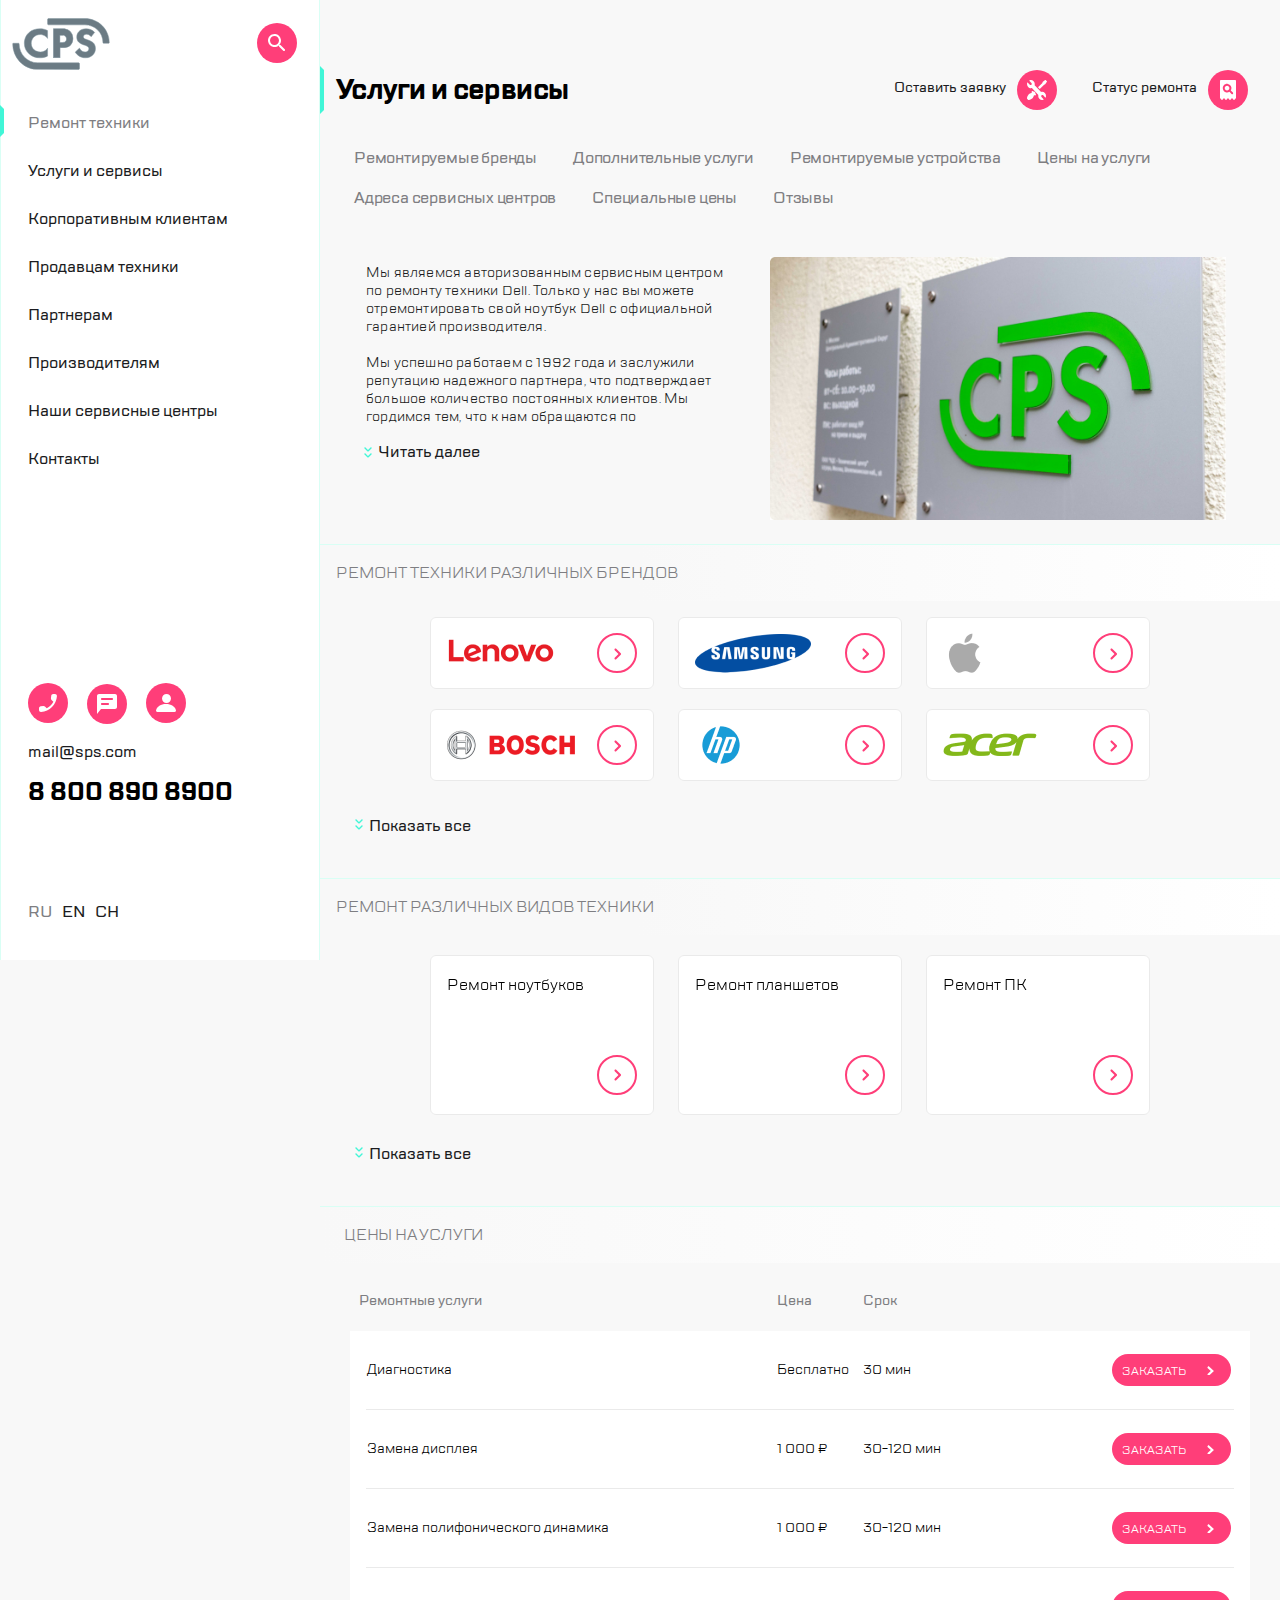
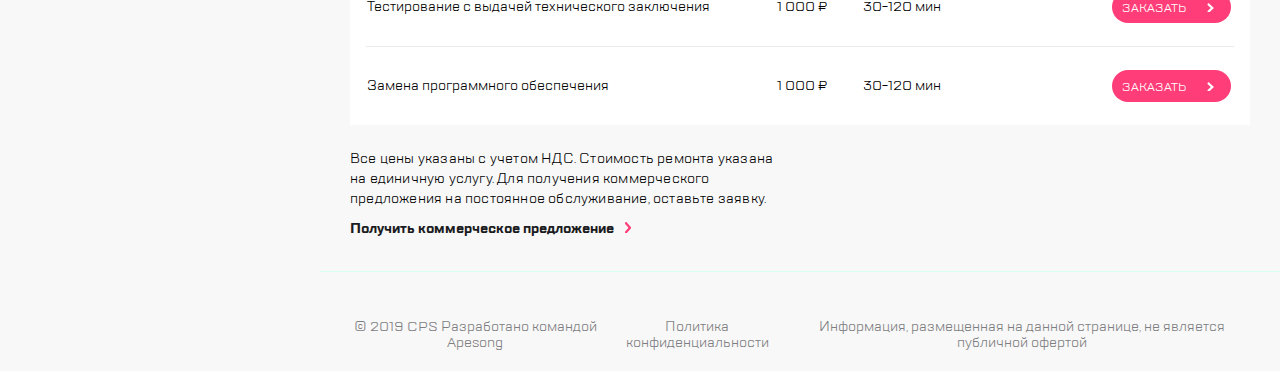
<file: index.html>
<!doctype html><html lang="ru"><head><meta charset="UTF-8"><meta http-equiv="X-UA-Compatible" content="IE=edge"><meta name="viewport" content="width=device-width,initial-scale=1"><title>Title</title><script defer="defer" src="bundle.js"></script><link href="./styles/main.css" rel="stylesheet"></head><body><div class="body__wrapper"><div class="container"><div class="hidden"><header class="header"><div class="container__main"><div class="header__inner"><button class="header__btn-burger btn"><img src="[data-uri]" alt="icon"></button><div class="logo"><a href="#" class="logo__link"><img src="[data-uri]" alt="logo"></a></div><ul class="header__visible-list"><li class="header__item"><button class="header__btn-phone btn visible"><img src="[data-uri]" alt="phone"></button></li><li class="header__item"><button class="header__btn-mail btn visible"><img src="[data-uri]" alt="mail"></button></li><li class="header__item"><button class="header__btn-profile btn visible"><img src="[data-uri]" alt="profile"></button></li></ul><ul class="header__list"><li class="header__line"></li><li class="header__item"><button class="header__btn-order btn"><img src="[data-uri]" alt="order"></button></li><li class="header__item"><button class="header__btn-search btn"><img src="[data-uri]" alt="search"></button></li></ul></div></div></header><main class="main"><header class="main__header"><h1 class="main__title">Услуги и сервисы</h1><div class="main__menu main__visible"><a href="#" class="main__link">Оставить заявку </a><button class="btn main__button-icon button__icon-order"><img src="[data-uri]" alt="order"></button> <a href="#" class="main__link">Статус ремонта </a><button class="btn main__button-icon button__icon-search"><img src="[data-uri]" alt="search"></button></div></header><nav class="nav-sliders"><ul class="navigation home-page__navigation"><li class="navigation__item"><a href="#" class="navigation__link">Ремонтируемые бренды</a></li><li class="navigation__item"><a href="#" class="navigation__link">Дополнительные услуги</a></li><li class="navigation__item"><a href="#" class="navigation__link">Ремонтируемые устройства</a></li><li class="navigation__item"><a href="#" class="navigation__link">Цены на услуги</a></li><li class="navigation__item"><a href="#" class="navigation__link">Адреса сервисных центров</a></li><li class="navigation__item"><a href="#" class="navigation__link">Специальные цены</a></li><li class="navigation__item"><a class="navigation__link" href="#">Отзывы</a></li></ul></nav><div class="content"><div class="content__text"><p class="content__paragraph">Мы являемся авторизованным сервисным центром по ремонту техники Dell. Только у нас вы можете отремонтировать свой ноутбук Dell с официальной гарантией производителя.<br><br>Мы успешно работаем с 1992 года и заслужили репутацию надежного партнера, что подтверждает большое количество постоянных клиентов. Мы гордимся тем, что к нам обращаются по рекомендациям и, в свою очередь, советуют нас родным и близким. <span class="content__paragraph__hidden">Мы являемся авторизованным сервисным центром по ремонту техники Dell. Только у нас вы можете отремонтировать свой ноутбук Dell с официальной гарантией производителя.<br><br>Мы успешно работаем с 1992 года и заслужили репутацию надежного партнера, что подтверждает большое количество постоянных клиентов. Мы гордимся тем, что к нам обращаются по рекомендациям и, в свою очередь, советуют нас родным и близким.</span></p></div><button class="content__more btn__more content__btn">Читать далее</button> <button class="content__close btn__close content__btn">Скрыть</button> <img src="[data-uri]" alt="about-us" class="content__image"></div></main><section><header><h2 class="swiper__header">Ремонт техники различных брендов</h2></header><div class="swiper mySwiper swiper-brand" data-mobile="false"><div class="swiper-wrapper swiper-brand__wrapper"><div class="swiper-slide swiper-brand__slide"><img src="[data-uri]" alt=""> <button class="swiper-brand__btn"><img src="[data-uri]" alt="" class="swiper__arrow"></button></div><div class="swiper-slide swiper-brand__slide"><img src="[data-uri]" alt=""> <button class="swiper-brand__btn"><img src="[data-uri]" alt="" class="swiper__arrow"></button></div><div class="swiper-slide swiper-brand__slide"><img src="[data-uri]" alt=""> <button class="swiper-brand__btn"><img src="[data-uri]" alt="" class="swiper__arrow"></button></div><div class="swiper-slide swiper-brand__slide"><img src="[data-uri]" alt=""> <button class="swiper-brand__btn"><img src="[data-uri]" alt="" class="swiper__arrow"></button></div><div class="swiper-slide swiper-brand__slide"><img src="[data-uri]" alt=""> <button class="swiper-brand__btn"><img src="[data-uri]" alt="" class="swiper__arrow"></button></div><div class="swiper-slide swiper-brand__slide"><img src="[data-uri]" alt=""> <button class="swiper-brand__btn"><img src="[data-uri]" alt="" class="swiper__arrow"></button></div><div class="swiper-slide swiper-brand__slide"><img src="[data-uri]" alt=""> <button class="swiper-brand__btn"><img src="[data-uri]" alt="" class="swiper__arrow"></button></div><div class="swiper-slide swiper-brand__slide"><img src="[data-uri]" alt=""> <button class="swiper-brand__btn"><img src="[data-uri]" alt="" class="swiper__arrow"></button></div><div class="swiper-slide swiper-brand__slide"><img src="[data-uri]" alt=""> <button class="swiper-brand__btn"><img src="[data-uri]" alt="" class="swiper__arrow"></button></div><div class="swiper-slide swiper-brand__slide swiper-slide__1120"><img src="[data-uri]" alt=""> <button class="swiper-brand__btn"><img src="[data-uri]" alt="" class="swiper__arrow"></button></div><div class="swiper-slide swiper-brand__slide swiper-slide__1120"><img src="[data-uri]" alt=""> <button class="swiper-brand__btn"><img src="[data-uri]" alt="" class="swiper__arrow"></button></div><div class="swiper-slide swiper-brand__slide swiper-slide__1120"><img src="[data-uri]" alt=""> <button class="swiper-brand__btn"><img src="[data-uri]" alt="" class="swiper__arrow"></button></div></div></div><button class="swiper__more btn__more">Показать все</button> <button class="swiper__close btn__close">Скрыть</button><div class="swiper-pagination swiper-pagination__repair"></div></section><section><header><h2 class="swiper__header">Ремонт различных видов техники</h2></header><div class="swiper-technic swiper" data-mobile="false"><div class="swiper-wrapper swiper-technic__wrapper"><div class="swiper-slide swiper-technic__slide"><div class="swiper-technic__text">Ремонт ноутбуков</div><button class="swiper-technic__btn"><img src="[data-uri]" alt="" class="swiper__arrow"></button></div><div class="swiper-slide swiper-technic__slide"><div class="swiper-technic__text">Ремонт планшетов</div><button class="swiper-technic__btn"><img src="[data-uri]" alt="" class="swiper__arrow"></button></div><div class="swiper-slide swiper-technic__slide"><div class="swiper-technic__text">Ремонт ПК</div><button class="swiper-technic__btn"><img src="[data-uri]" alt="" class="swiper__arrow"></button></div><div class="swiper-slide swiper-technic__slide"><div class="swiper-technic__text">Ремонт мониторов</div><button class="swiper-technic__btn"><img src="[data-uri]" alt="" class="swiper__arrow"></button></div><div class="swiper-slide swiper-technic__slide"><div class="swiper-technic__text">Ремонт ноутбуков</div><button class="swiper-technic__btn"><img src="[data-uri]" alt="" class="swiper__arrow"></button></div><div class="swiper-slide swiper-technic__slide"><div class="swiper-technic__text">Ремонт планшетов</div><button class="swiper-technic__btn"><img src="[data-uri]" alt="" class="swiper__arrow"></button></div><div class="swiper-slide swiper-technic__slide"><div class="swiper-technic__text">Ремонт ПК</div><button class="swiper-technic__btn"><img src="[data-uri]" alt="" class="swiper__arrow"></button></div><div class="swiper-slide swiper-technic__slide"><div class="swiper-technic__text">Ремонт мониторов</div><button class="swiper-technic__btn"><img src="[data-uri]" alt="" class="swiper__arrow"></button></div><div class="swiper-slide swiper-technic__slide"><div class="swiper-technic__text">Ремонт мониторов</div><button class="swiper-technic__btn"><img src="[data-uri]" alt="" class="swiper__arrow"></button></div><div class="swiper-slide swiper-technic__slide swiper-slide__1120"><div class="swiper-technic__text">Ремонт мониторов</div><button class="swiper-technic__btn"><img src="[data-uri]" alt="" class="swiper__arrow"></button></div><div class="swiper-slide swiper-technic__slide swiper-slide__1120"><div class="swiper-technic__text">Ремонт мониторов</div><button class="swiper-technic__btn"><img src="[data-uri]" alt="" class="swiper__arrow"></button></div><div class="swiper-slide swiper-technic__slide swiper-slide__1120"><div class="swiper-technic__text">Ремонт мониторов</div><button class="swiper-technic__btn"><img src="[data-uri]" alt="" class="swiper__arrow"></button></div></div></div><button class="swiper__more swiper-technic__more btn__more">Показать все</button> <button class="swiper__close swiper-technic__close btn__close">Скрыть</button><div class="swiper-pagination__technic"></div></section><section><header><h2 class="swiper__header price__header">Цены на услуги</h2></header><div class="swiper price" data-mobile="false"><div class="price__wrapper swiper-wrapper"><div class="price__slide swiper-slide"><div class="price__titles"><div class="price__title">Ремонтные услуги</div><div class="price__title">Цена</div><div class="price__title">Срок</div></div><div class="price__contents"><div class="price__content">Тестирование с выдачей заключения</div><div class="price__content">1 000 ₽</div><div class="price__content">30-120 мин</div></div><button class="price__btn"><span class="price__text">Заказать</span></button></div><div class="price__slide swiper-slide"><div class="price__titles"><div class="price__title">Ремонтные услуги</div><div class="price__title">Цена</div><div class="price__title">Срок</div></div><div class="price__contents"><div class="price__content">Диагностика</div><div class="price__content">Бесплатно</div><div class="price__content">30-120 мин</div></div><button class="price__btn"><span class="price__text">Заказать</span></button></div><div class="price__slide swiper-slide"><div class="price__titles"><div class="price__title">Ремонтные услуги</div><div class="price__title">Цена</div><div class="price__title">Срок</div></div><div class="price__contents"><div class="price__content">Замена дисплея</div><div class="price__content">1 000 ₽</div><div class="price__content">30-120 мин</div></div><button class="price__btn"><span class="price__text">Заказать</span></button></div><div class="price__slide swiper-slide"><div class="price__titles"><div class="price__title">Ремонтные услуги</div><div class="price__title">Цена</div><div class="price__title">Срок</div></div><div class="price__contents"><div class="price__content">Замена полифонического динамика</div><div class="price__content">1 000 ₽</div><div class="price__content">30-120 мин</div></div><button class="price__btn"><span class="price__text">Заказать</span></button></div><div class="price__slide swiper-slide"><div class="price__titles"><div class="price__title">Ремонтные услуги</div><div class="price__title">Цена</div><div class="price__title">Срок</div></div><div class="price__contents"><div class="price__content">Замена програмного обеспечения</div><div class="price__content">1 000 ₽</div><div class="price__content">30-120 мин</div></div><button class="price__btn"><span class="price__text">Заказать</span></button></div></div></div><div class="swiper-pagination__price"></div></section><section class="prices" id="prices"><h2 class="prices__title">Цены на услуги</h2><table class="prices__table"><thead><tr class="prices__t-row"><th class="prices__t-cell">Ремонтные услуги</th><th class="prices__t-cell">Цена</th><th class="prices__t-cell">Срок</th><th></th></tr></thead><tbody class="prices__t-body"><tr class="prices__t-row"><td class="prices__t-cell">Диагностика</td><td class="prices__t-cell">Бесплатно</td><td class="prices__t-cell">30 мин</td><td class="prices__t-cell"><button class="prices__btn" href="#">Заказать</button></td></tr><tr class="prices__t-row"><td class="prices__t-cell">Замена дисплея</td><td class="prices__t-cell">1 000 ₽</td><td class="prices__t-cell">30-120 мин</td><td class="prices__t-cell"><button class="prices__btn" href="#">Заказать</button></td></tr><tr class="prices__t-row"><td class="prices__t-cell">Замена полифонического динамика</td><td class="prices__t-cell">1 000 ₽</td><td class="prices__t-cell">30-120 мин</td><td class="prices__t-cell"><button class="prices__btn" href="#">Заказать</button></td></tr><tr class="prices__t-row"><td class="prices__t-cell">Тестирование с выдачей технического заключения</td><td class="prices__t-cell">1 000 ₽</td><td class="prices__t-cell">30-120 мин</td><td class="prices__t-cell"><button class="prices__btn" href="#">Заказать</button></td></tr><tr class="prices__t-row"><td class="prices__t-cell">Замена программного обеспечения</td><td class="prices__t-cell">1 000 ₽</td><td class="prices__t-cell">30-120 мин</td><td class="prices__t-cell"><button class="prices__btn" href="#">Заказать</button></td></tr></tbody></table></section><section><p class="prices__text">Все цены указаны с учетом НДС. Стоимость ремонта указана на единичную услугу. Для получения коммерческого предложения на постоянное обслуживание, оставьте заявку.</p><a href="#" class="prices__link">Получить коммерческое предложение</a></section><footer><ul class="footer__list"><li class="footer__link">© 2019 CPS Разработано командой Apesong</li><li class="footer__link">Политика конфиденциальности</li><li class="footer__link">Информация, размещенная на данной странице, не является публичной офертой</li></ul></footer></div><section class="burger-menu"><div class="wrapper"><header class="header--burger"><nav class="header--burger__link"><button class="btn header--burger__close"><img src="[data-uri]" alt="close"></button> <a href="#" class="header--burger__logo"><img src="[data-uri]" alt="logo"> </a><button class="btn header--burger__search"><img src="[data-uri]" alt="search"></button></nav></header><main class="main--burger"><ul class="main--burger__list"><li class="main--burger__item"><a href="#" class="main--burger__link main--burger__click">Ремонт техники</a></li><li class="main--burger__item"><a href="#" class="main--burger__link">Услуги и сервисы</a></li><li class="main--burger__item"><a href="#" class="main--burger__link">Корпоративным клиентам</a></li><li class="main--burger__item"><a href="#" class="main--burger__link">Продавцам техники</a></li><li class="main--burger__item"><a href="#" class="main--burger__link">Партнерам</a></li><li class="main--burger__item"><a href="#" class="main--burger__link">Производителям</a></li><li class="main--burger__item"><a href="#" class="main--burger__link">Наши сервисные центры</a></li><li class="main--burger__item"><a href="#" class="main--burger__link">Контакты</a></li></ul></main><footer class="footer--burger"><nav class="footer--burger__link"><button class="btn footer--burger__phone"><img src="[data-uri]" alt="phone"></button> <button class="btn footer--burger__mail"><img src="[data-uri]" alt="mail"></button> <button class="btn footer--burger__profile"><img src="[data-uri]" alt="profile"></button></nav><div class="footer--burger__e-mail">mail@sps.com</div><div class="footer--burger__phone--number">8 800 890 8900</div><ul class="footer--burger__lang"><li><a href="#" class="footer--burger__lang--link footer--burger__click">RU</a></li><li><a href="#" class="footer--burger__lang--link">EN</a></li><li><a href="#" class="footer--burger__lang--link">CH</a></li></ul></footer></div></section></div></div><section class="burger-call"><button class="burger-call__btn btn"><img src="[data-uri]" alt="close"></button><h2 class="burger-call__header">Заказать звонок</h2><form class="burger-call__form" action="#"><input type="tel" placeholder="Телефон" class="burger-call__input"><p>Нажимая “отправить”, вы даете согласие на <a class="burger-call__link" href="#">обработку персональных данных</a> и соглашаетесь с нашей <a class="burger-call__link" href="#">политикой конфиденциальности</a></p><button class="burger-call__form-button prices__btn">Отправить</button></form></section><section class="feedback-modal"><button class="btn feedback-modal__btn"><img src="[data-uri]" alt="close"></button><h2 class="feedback-modal__title">Обратная связь</h2><form class="feedback-form feedback-modal__form"><input class="feedback-form__name" name="feedback-name" placeholder="Имя"><br><input class="feedback-form__phone-number" name="feedback-telephone" type="tel" placeholder="Телефон"><br><input class="feedback-form__email" name="feedback-email" type="email" placeholder="Электронная почта"><br><textarea class="feedback-form__message" name="feedback-message" placeholder="Сообщение"></textarea><p class="feedback-form__text">Нажимая “отправить”, вы даете согласие на <a href="#" class="burger-call__link">обработку персональных данных</a> и соглашаетесь с нашей <a href="#" class="burger-call__link">политикой конфиденциальности</a></p><button class="feedback-form__btn prices__btn" type="submit">Отправить</button></form></section><script src="https://cdn.jsdelivr.net/npm/swiper/swiper-bundle.min.js"></script></body></html>
</file>
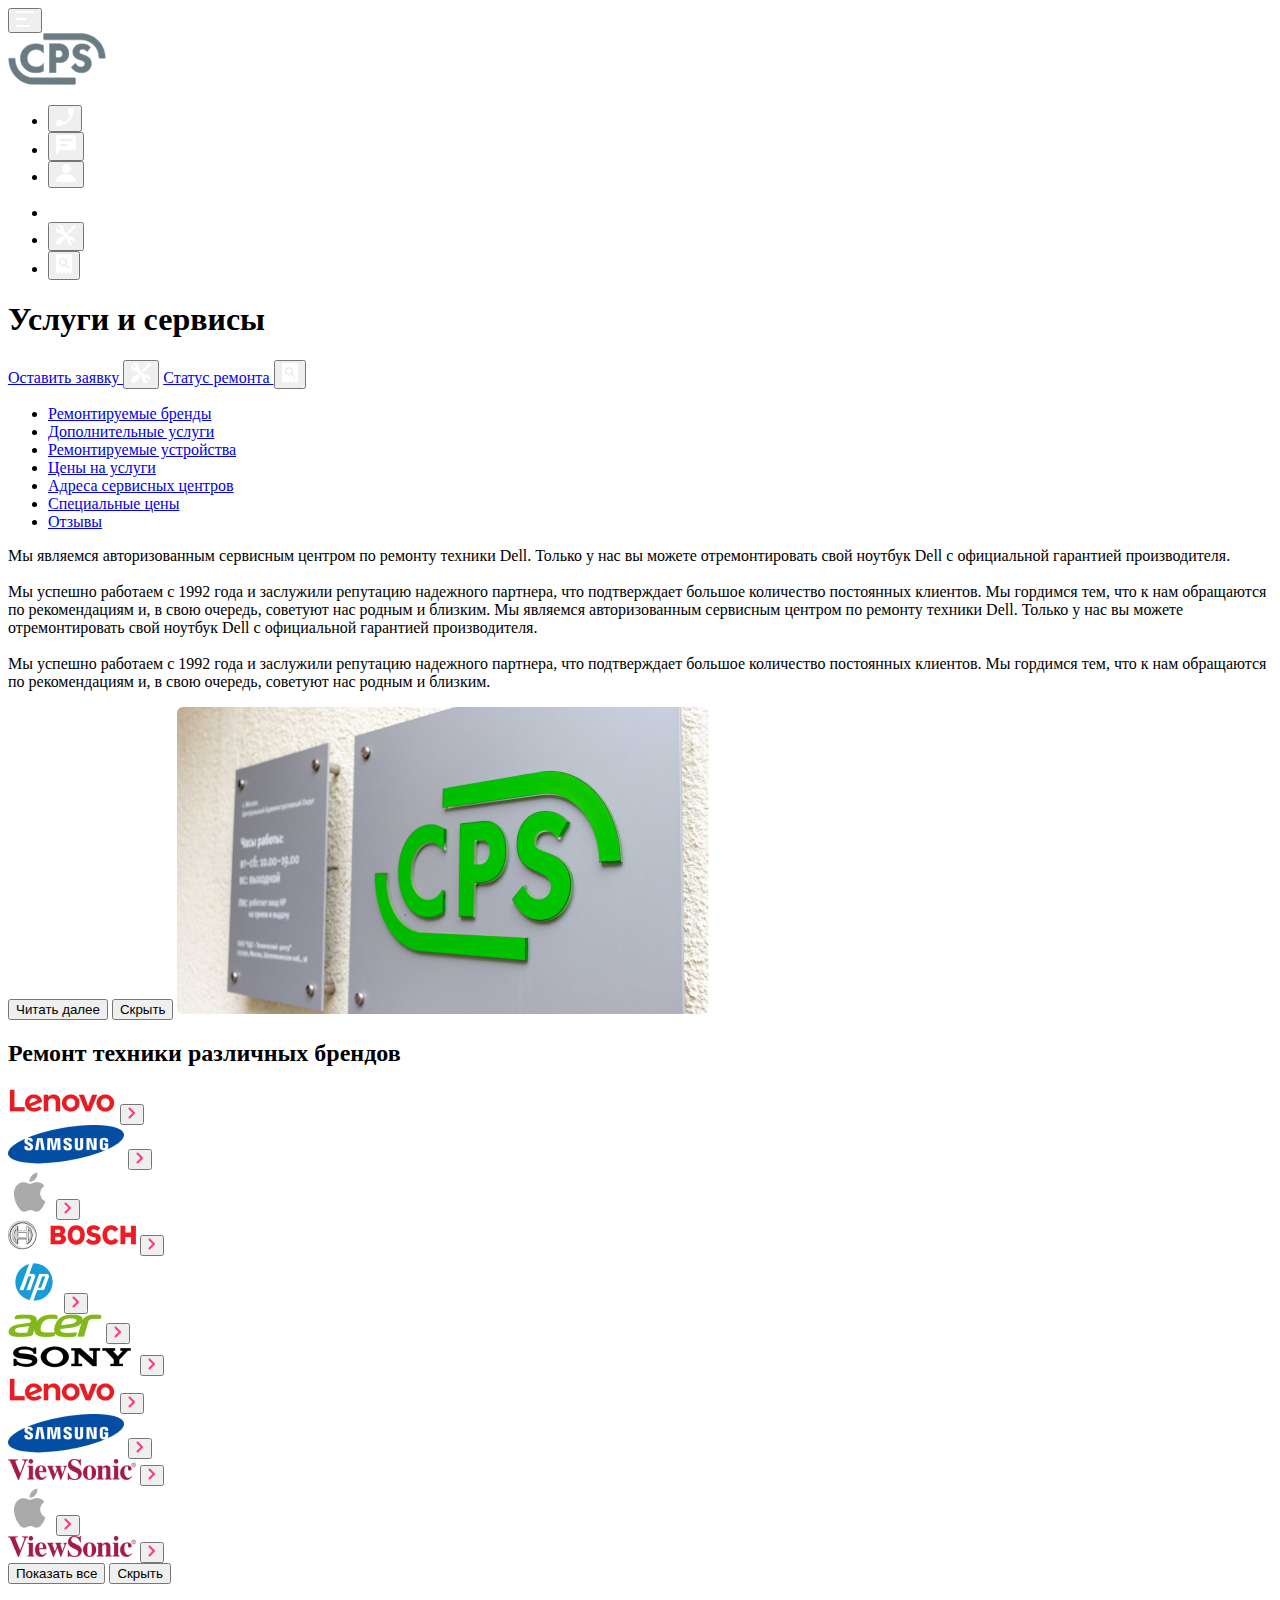
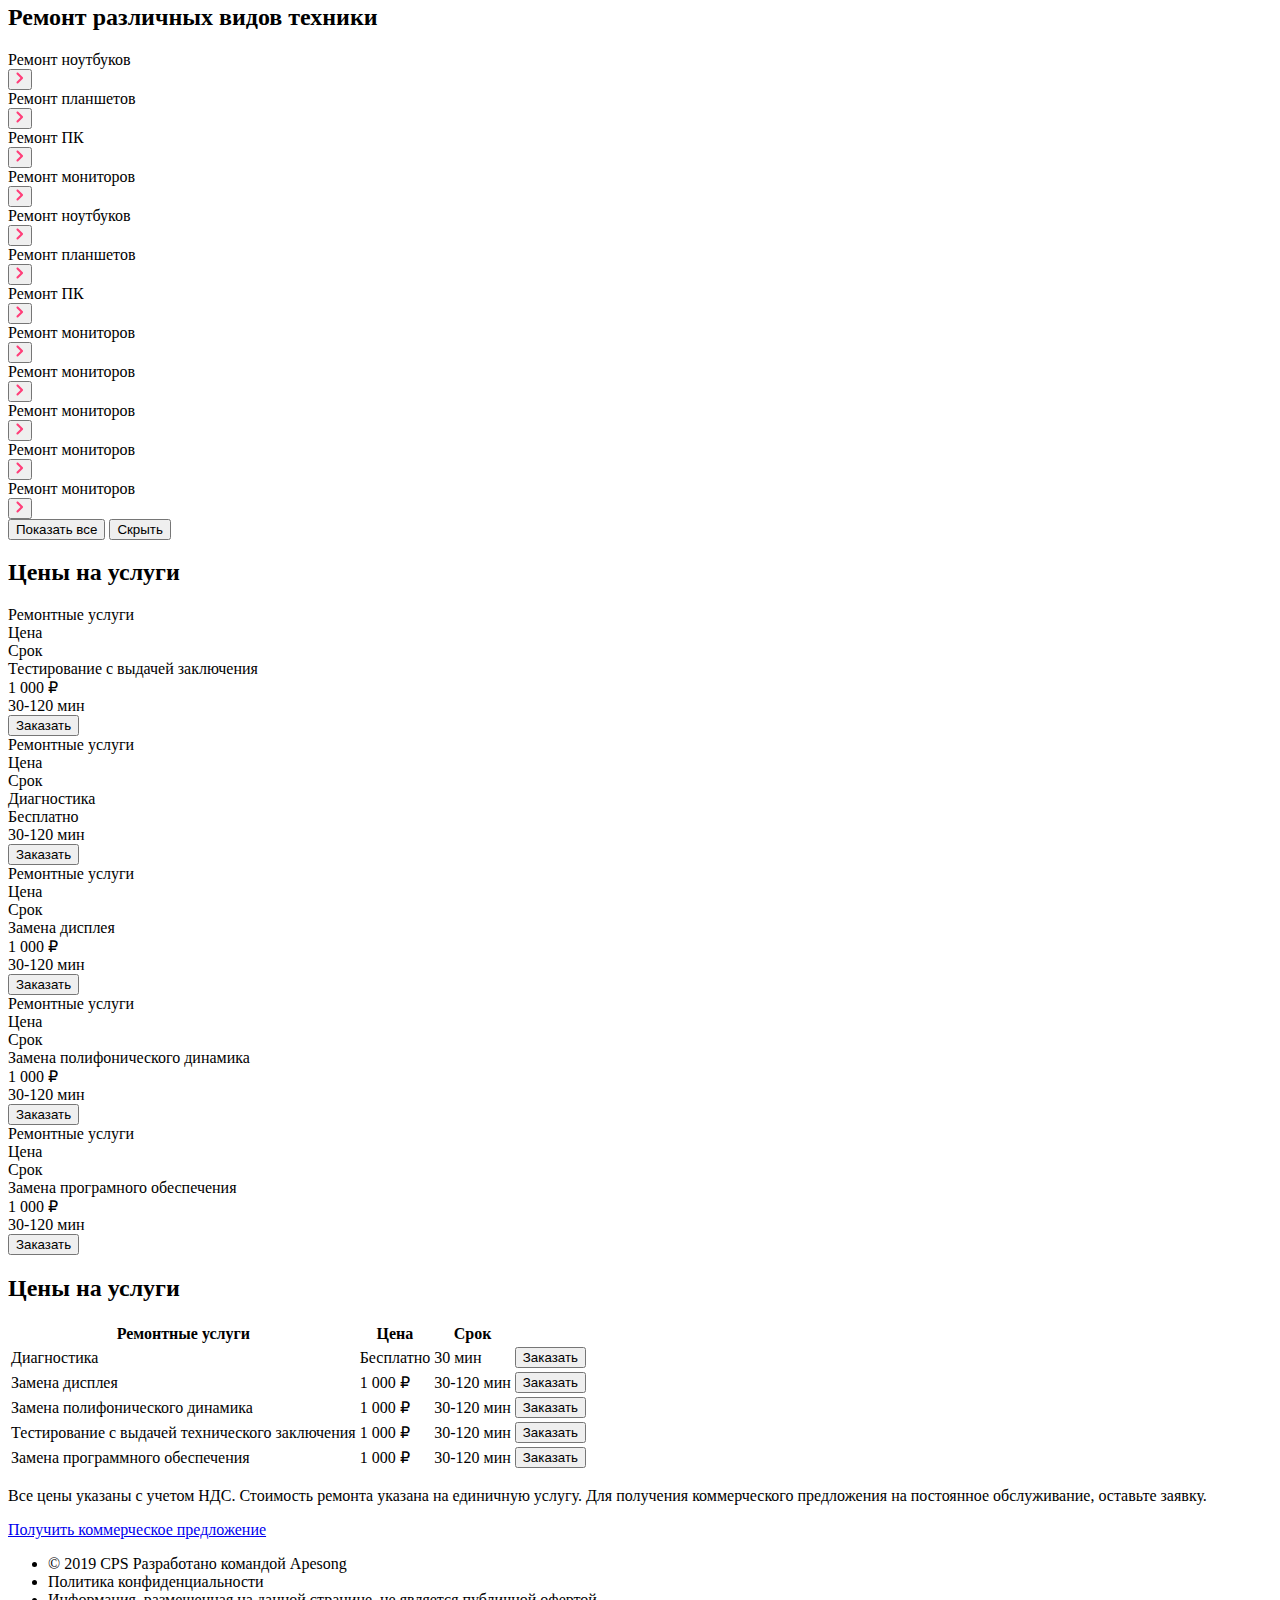
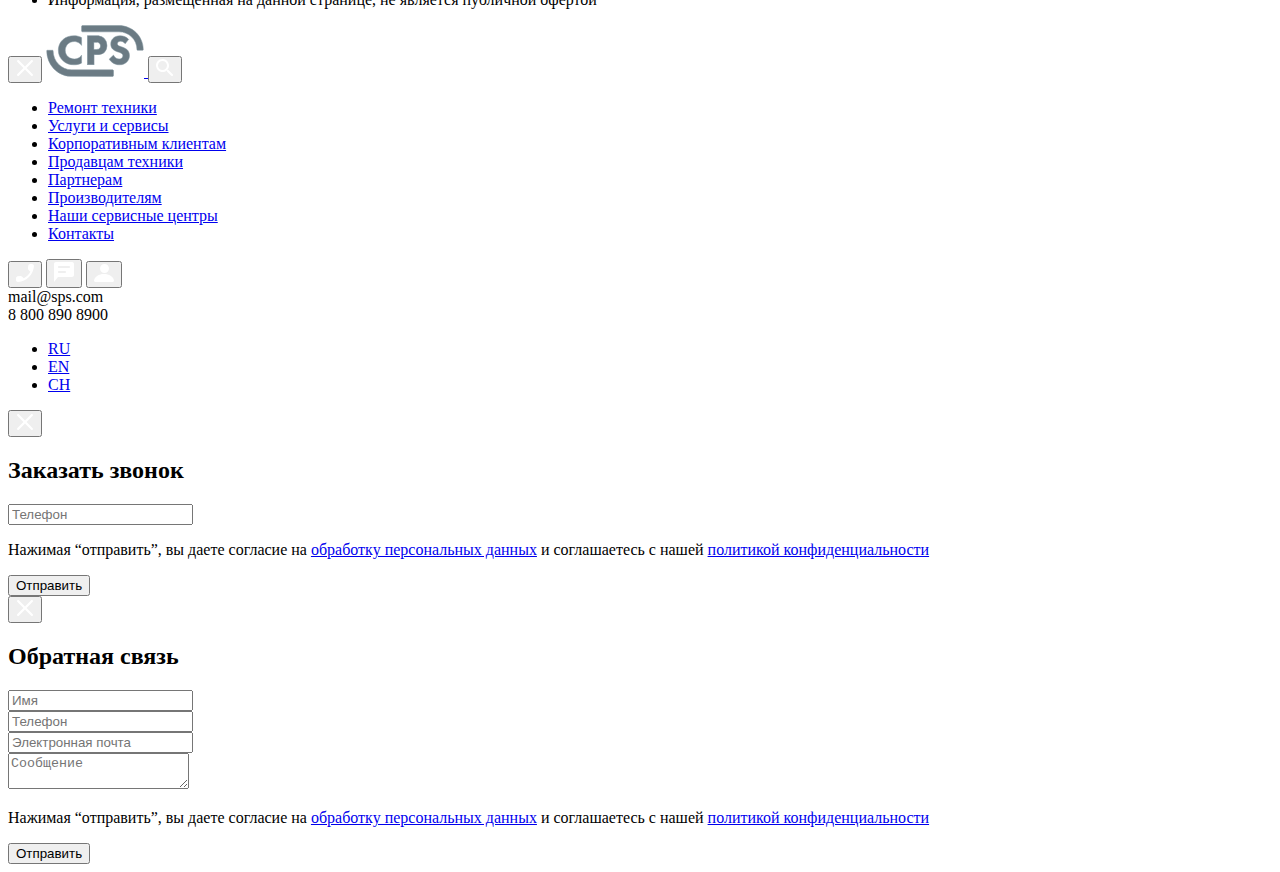
<file: src/index.html>
<!DOCTYPE html>
<html lang="ru">

<head>
  <meta charset="UTF-8">
  <meta http-equiv="X-UA-Compatible" content="IE=edge">
  <meta name="viewport" content="width=device-width, initial-scale=1.0">
  <title>Title</title>
</head>

<body>
  <div class="body__wrapper">
    <div class="container">
      <div class="hidden">
        <header class="header">
          <div class="container__main">
            <div class="header__inner">
              <button class="header__btn-burger btn">
                <img src="img/icon.svg" alt="icon">
              </button>
              <div class="logo">
                <a href="#" class="logo__link">
                  <img src="img/logo.svg" alt="logo">
                </a>
              </div>
              <ul class="header__visible-list">
                <li class="header__item"><button class="header__btn-phone btn visible">
                    <img src="img/call.svg" alt="phone">
                  </button></li>
                <li class="header__item"><button class="header__btn-mail btn visible">
                    <img src="img/mail.svg" alt="mail">
                  </button></li>
                <li class="header__item"><button class="header__btn-profile btn visible">
                    <img src="img/profile.svg" alt="profile">
                  </button></li>
              </ul>
              <ul class="header__list">
                <li class="header__line"></li>
                <li class="header__item"><button class="header__btn-order btn">
                    <img src="img/order.svg" alt="order">
                  </button></li>
                <li class="header__item"><button class="header__btn-search btn">
                    <img src="img/search.svg" alt="search">
                  </button></li>
              </ul>
            </div>
          </div>
        </header>
        <main class="main">
          <header class="main__header">
            <h1 class="main__title">Услуги и сервисы</h1>
            <div class="main__menu main__visible">
              <a href="#" class="main__link">
                Оставить заявку
              </a>
              <button class="btn main__button-icon button__icon-order">
                <img src="img/order.svg" alt="order">
              </button>
              <a href="#" class="main__link">
                Статус ремонта
              </a>
              <button class="btn main__button-icon button__icon-search">
                <img src="img/search.svg" alt="search">
              </button>
            </div>
          </header>
          <nav class="nav-sliders">
            <ul class="navigation home-page__navigation">
              <li class="navigation__item"><a href="#" class="navigation__link">Ремонтируемые бренды</a></li>
              <li class="navigation__item"><a href="#" class="navigation__link">Дополнительные услуги</a></li>
              <li class="navigation__item"><a href="#" class="navigation__link">Ремонтируемые устройства</a></li>
              <li class="navigation__item"><a href="#" class="navigation__link">Цены на услуги</a></li>
              <li class="navigation__item"><a href="#" class="navigation__link">Адреса сервисных центров</a></li>
              <li class="navigation__item"><a href="#" class="navigation__link">Специальные цены</a></li>
              <li class="navigation__item"><a class="navigation__link" href="#">Отзывы</a></li>
            </ul>
          </nav>
          <div class="content">
            <div class="content__text">
              <p class="content__paragraph">
                Мы являемся авторизованным сервисным центром по ремонту техники Dell. Только у нас вы можете
                отремонтировать
                свой ноутбук Dell с официальной гарантией производителя.<br><br> Мы успешно работаем с 1992 года и
                заслужили
                репутацию надежного
                партнера, что подтверждает большое количество постоянных клиентов. Мы гордимся тем, что к нам обращаются
                по
                рекомендациям и, в свою очередь, советуют нас родным и близким.
                <span class="content__paragraph__hidden">Мы являемся авторизованным сервисным центром по ремонту техники
                  Dell.
                  Только у нас вы можете отремонтировать свой ноутбук Dell с официальной гарантией
                  производителя.<br><br> Мы
                  успешно работаем с 1992 года и заслужили репутацию надежного
                  партнера, что подтверждает большое количество постоянных клиентов. Мы гордимся тем, что к нам
                  обращаются по
                  рекомендациям и, в свою очередь, советуют нас родным и близким.</span>

              </p>

            </div>


            <button class="content__more btn__more content__btn">Читать далее</button>
            <button class="content__close btn__close content__btn">Скрыть</button>
            <img src="img/about-us.jpg" alt="about-us" class="content__image">
          </div>
        </main>
        <section>
          <header>
            <h2 class="swiper__header">Ремонт техники различных брендов</h2>
          </header>
          <div class="swiper mySwiper swiper-brand" data-mobile="false">
            <div class="swiper-wrapper swiper-brand__wrapper">
              <div class="swiper-slide swiper-brand__slide"><img src="img/lenovo.png" alt="">
                <button class="swiper-brand__btn"><img src="img/dropdown.svg" alt="" class="swiper__arrow"></button>
              </div>
              <div class="swiper-slide swiper-brand__slide"><img src="img/samsung.png" alt="">
                <button class="swiper-brand__btn"><img src="img/dropdown.svg" alt="" class="swiper__arrow"></button>
              </div>
              <div class="swiper-slide swiper-brand__slide"><img src="img/apple.png" alt="">
                <button class="swiper-brand__btn"><img src="img/dropdown.svg" alt="" class="swiper__arrow"></button>
              </div>
              <div class="swiper-slide swiper-brand__slide"><img src="img/Bosch.png" alt="">
                <button class="swiper-brand__btn"><img src="img/dropdown.svg" alt="" class="swiper__arrow"></button>
              </div>
              <div class="swiper-slide swiper-brand__slide"><img src="img/hp.png" alt="">
                <button class="swiper-brand__btn"><img src="img/dropdown.svg" alt="" class="swiper__arrow"></button>
              </div>
              <div class="swiper-slide swiper-brand__slide"><img src="img/acer.png" alt="">
                <button class="swiper-brand__btn"><img src="img/dropdown.svg" alt="" class="swiper__arrow"></button>
              </div>
              <div class="swiper-slide swiper-brand__slide"><img src="img/sony.png" alt="">
                <button class="swiper-brand__btn"><img src="img/dropdown.svg" alt="" class="swiper__arrow"></button>
              </div>
              <div class="swiper-slide swiper-brand__slide"><img src="img/lenovo.png" alt="">
                <button class="swiper-brand__btn"><img src="img/dropdown.svg" alt="" class="swiper__arrow"></button>
              </div>
              <div class="swiper-slide swiper-brand__slide"><img src="img/samsung.png" alt="">
                <button class="swiper-brand__btn"><img src="img/dropdown.svg" alt="" class="swiper__arrow"></button>
              </div>
              <div class="swiper-slide swiper-brand__slide swiper-slide__1120"><img src="img/viewsonic.png" alt="">
                <button class="swiper-brand__btn"><img src="img/dropdown.svg" alt="" class="swiper__arrow"></button>
              </div>
              <div class="swiper-slide swiper-brand__slide swiper-slide__1120"><img src="img/apple.png" alt="">
                <button class="swiper-brand__btn"><img src="img/dropdown.svg" alt="" class="swiper__arrow"></button>
              </div>
              <div class="swiper-slide swiper-brand__slide swiper-slide__1120"><img src="img/viewsonic.png" alt="">
                <button class="swiper-brand__btn"><img src="img/dropdown.svg" alt="" class="swiper__arrow"></button>
              </div>
            </div>

          </div>
          <button class="swiper__more btn__more">Показать все</button>
          <button class="swiper__close btn__close">Скрыть</button>
          <div class="swiper-pagination swiper-pagination__repair"></div>

        </section>
        <section>
          <header>
            <h2 class="swiper__header">Ремонт различных видов техники</h2>
          </header>
          <div class="swiper-technic swiper" data-mobile="false">
            <div class="swiper-wrapper swiper-technic__wrapper">
              <div class="swiper-slide swiper-technic__slide">
                <div class="swiper-technic__text">Ремонт ноутбуков</div>
                <button class="swiper-technic__btn"><img src="img/dropdown.svg" alt="" class="swiper__arrow"></button>
              </div>
              <div class="swiper-slide swiper-technic__slide">
                <div class="swiper-technic__text">Ремонт планшетов</div>
                <button class="swiper-technic__btn"><img src="img/dropdown.svg" alt="" class="swiper__arrow"></button>
              </div>
              <div class="swiper-slide swiper-technic__slide">
                <div class="swiper-technic__text">Ремонт ПК</div>
                <button class="swiper-technic__btn"><img src="img/dropdown.svg" alt="" class="swiper__arrow"></button>
              </div>
              <div class="swiper-slide swiper-technic__slide">
                <div class="swiper-technic__text">Ремонт мониторов</div>
                <button class="swiper-technic__btn"><img src="img/dropdown.svg" alt="" class="swiper__arrow"></button>
              </div>
              <div class="swiper-slide swiper-technic__slide">
                <div class="swiper-technic__text">Ремонт ноутбуков</div>
                <button class="swiper-technic__btn"><img src="img/dropdown.svg" alt="" class="swiper__arrow"></button>
              </div>
              <div class="swiper-slide swiper-technic__slide">
                <div class="swiper-technic__text">Ремонт планшетов</div>
                <button class="swiper-technic__btn"><img src="img/dropdown.svg" alt="" class="swiper__arrow"></button>
              </div>
              <div class="swiper-slide swiper-technic__slide">
                <div class="swiper-technic__text">Ремонт ПК</div>
                <button class="swiper-technic__btn"><img src="img/dropdown.svg" alt="" class="swiper__arrow"></button>
              </div>
              <div class="swiper-slide swiper-technic__slide">
                <div class="swiper-technic__text">Ремонт мониторов</div>
                <button class="swiper-technic__btn"><img src="img/dropdown.svg" alt="" class="swiper__arrow"></button>
              </div>
              <div class="swiper-slide swiper-technic__slide">
                <div class="swiper-technic__text">Ремонт мониторов</div>
                <button class="swiper-technic__btn"><img src="img/dropdown.svg" alt="" class="swiper__arrow"></button>
              </div>
              <div class="swiper-slide swiper-technic__slide swiper-slide__1120">
                <div class="swiper-technic__text">Ремонт мониторов</div>
                <button class="swiper-technic__btn"><img src="img/dropdown.svg" alt="" class="swiper__arrow"></button>
              </div>
              <div class="swiper-slide swiper-technic__slide swiper-slide__1120">
                <div class="swiper-technic__text">Ремонт мониторов</div>
                <button class="swiper-technic__btn"><img src="img/dropdown.svg" alt="" class="swiper__arrow"></button>
              </div>
              <div class="swiper-slide swiper-technic__slide swiper-slide__1120">
                <div class="swiper-technic__text">Ремонт мониторов</div>
                <button class="swiper-technic__btn"><img src="img/dropdown.svg" alt="" class="swiper__arrow"></button>
              </div>
            </div>

          </div>
          <button class="swiper__more swiper-technic__more btn__more">Показать все</button>
          <button class="swiper__close swiper-technic__close btn__close">Скрыть</button>
          <div class="swiper-pagination__technic"></div>

        </section>
        <section>
          <header>
            <h2 class="swiper__header price__header">Цены на услуги</h2>
          </header>
          <div class="swiper price" data-mobile="false">
            <div class="price__wrapper swiper-wrapper">
              <div class="price__slide swiper-slide">
                <div class="price__titles">
                  <div class="price__title">Ремонтные услуги</div>
                  <div class="price__title">Цена</div>
                  <div class="price__title">Срок</div>
                </div>
                <div class="price__contents">
                  <div class="price__content">Тестирование с выдачей заключения</div>
                  <div class="price__content">1 000 ₽</div>
                  <div class="price__content">30-120 мин</div>
                </div>
                <button class="price__btn"><span class="price__text">Заказать</span></button>
              </div>
              <div class="price__slide swiper-slide">
                <div class="price__titles">
                  <div class="price__title">Ремонтные услуги</div>
                  <div class="price__title">Цена</div>
                  <div class="price__title">Срок</div>
                </div>
                <div class="price__contents">
                  <div class="price__content">Диагностика</div>
                  <div class="price__content">Бесплатно</div>
                  <div class="price__content">30-120 мин</div>
                </div>
                <button class="price__btn"><span class="price__text">Заказать</span></button>
              </div>
              <div class="price__slide swiper-slide">
                <div class="price__titles">
                  <div class="price__title">Ремонтные услуги</div>
                  <div class="price__title">Цена</div>
                  <div class="price__title">Срок</div>
                </div>
                <div class="price__contents">
                  <div class="price__content">Замена дисплея</div>
                  <div class="price__content">1 000 ₽</div>
                  <div class="price__content">30-120 мин</div>
                </div>
                <button class="price__btn"><span class="price__text">Заказать</span></button>
              </div>
              <div class="price__slide swiper-slide">
                <div class="price__titles">
                  <div class="price__title">Ремонтные услуги</div>
                  <div class="price__title">Цена</div>
                  <div class="price__title">Срок</div>
                </div>
                <div class="price__contents">
                  <div class="price__content">Замена полифонического динамика</div>
                  <div class="price__content">1 000 ₽</div>
                  <div class="price__content">30-120 мин</div>
                </div>
                <button class="price__btn"><span class="price__text">Заказать</span></button>
              </div>
              <div class="price__slide swiper-slide">
                <div class="price__titles">
                  <div class="price__title">Ремонтные услуги</div>
                  <div class="price__title">Цена</div>
                  <div class="price__title">Срок</div>
                </div>
                <div class="price__contents">
                  <div class="price__content">Замена програмного обеспечения</div>
                  <div class="price__content">1 000 ₽</div>
                  <div class="price__content">30-120 мин</div>
                </div>
                <button class="price__btn"><span class="price__text">Заказать</span></button>
              </div>
            </div>

          </div>
          <div class="swiper-pagination__price"></div>
        </section>
        <section class="prices" id="prices">
          <h2 class="prices__title">Цены на услуги</h2>
          <table class="prices__table">
            <thead>
              <tr class="prices__t-row">
                <th class="prices__t-cell">Ремонтные услуги</th>
                <th class="prices__t-cell">Цена</th>
                <th class="prices__t-cell">Срок</th>
                <th></th>
              </tr>
            </thead>
            <tbody class="prices__t-body">
              <tr class="prices__t-row">
                <td class="prices__t-cell">Диагностика</td>
                <td class="prices__t-cell">Бесплатно</td>
                <td class="prices__t-cell">30 мин</td>
                <td class="prices__t-cell"><button class="prices__btn" href="#">Заказать</button></td>
              </tr>
              <tr class="prices__t-row">
                <td class="prices__t-cell">Замена дисплея</td>
                <td class="prices__t-cell">1 000 ₽</td>
                <td class="prices__t-cell">30-120 мин</td>
                <td class="prices__t-cell"><button class="prices__btn" href="#">Заказать</button></td>
              </tr>
              <tr class="prices__t-row">
                <td class="prices__t-cell">Замена полифонического динамика</td>
                <td class="prices__t-cell">1 000 ₽</td>
                <td class="prices__t-cell">30-120 мин</td>
                <td class="prices__t-cell"><button class="prices__btn" href="#">Заказать</button></td>
              </tr>
              <tr class="prices__t-row">
                <td class="prices__t-cell">Тестирование с выдачей технического заключения</td>
                <td class="prices__t-cell">1 000 ₽</td>
                <td class="prices__t-cell">30-120 мин</td>
                <td class="prices__t-cell"><button class="prices__btn" href="#">Заказать</button></td>
              </tr>
              <tr class="prices__t-row">
                <td class="prices__t-cell">Замена программного обеспечения</td>
                <td class="prices__t-cell">1 000 ₽</td>
                <td class="prices__t-cell">30-120 мин</td>
                <td class="prices__t-cell"><button class="prices__btn" href="#">Заказать</button></td>
              </tr>
            </tbody>
          </table>
        </section>
        <section>
          <p class="prices__text">Все цены указаны с учетом НДС. Стоимость ремонта указана на единичную услугу.
            Для получения коммерческого предложения на постоянное обслуживание, оставьте заявку.</p>
          <a href="#" class="prices__link">Получить коммерческое предложение</a>
        </section>
        <footer>
          <ul class="footer__list">
            <li class="footer__link">© 2019 CPS
              Разработано командой Apesong
            </li>
            <li class="footer__link">Политика конфиденциальности</li>
            <li class="footer__link">Информация, размещенная на данной странице, не является публичной офертой</li>
          </ul>
        </footer>
      </div>
      <section class="burger-menu">
        <div class="wrapper">
          <header class="header--burger">
            <nav class="header--burger__link">
              <button class="btn header--burger__close">
                <img src="img/close__menu.svg" alt="close">
              </button>
              <a href="#" class="header--burger__logo">
                <img src="img/logo.svg" alt="logo">
              </a>
              <button class="btn header--burger__search">
                <img src="img/search2.svg" alt="search">
              </button>
            </nav>
          </header>
          <main class="main--burger">
            <ul class="main--burger__list">
              <li class="main--burger__item"><a href="#" class="main--burger__link main--burger__click">Ремонт
                  техники</a></li>
              <li class="main--burger__item"><a href="#" class="main--burger__link">Услуги и сервисы</a></li>
              <li class="main--burger__item"><a href="#" class="main--burger__link">Корпоративным клиентам</a></li>
              <li class="main--burger__item"><a href="#" class="main--burger__link">Продавцам техники</a></li>
              <li class="main--burger__item"><a href="#" class="main--burger__link">Партнерам</a></li>
              <li class="main--burger__item"><a href="#" class="main--burger__link">Производителям</a></li>
              <li class="main--burger__item"><a href="#" class="main--burger__link">Наши сервисные центры</a></li>
              <li class="main--burger__item"><a href="#" class="main--burger__link">Контакты</a></li>
            </ul>
          </main>
          <footer class="footer--burger">
            <nav class="footer--burger__link">
              <button class="btn footer--burger__phone">
                <img src="img/call.svg" alt="phone">
              </button>
              <button class="btn footer--burger__mail">
                <img src="img/mail.svg" alt="mail">
              </button>
              <button class="btn footer--burger__profile">
                <img src="img/profile.svg" alt="profile">
              </button>
            </nav>
            <div class="footer--burger__e-mail">mail@sps.com</div>
            <div class="footer--burger__phone--number">8 800 890 8900</div>
            <ul class="footer--burger__lang">
              <li><a href="#" class="footer--burger__lang--link footer--burger__click">RU</a></li>
              <li><a href="#" class="footer--burger__lang--link">EN</a></li>
              <li><a href="#" class="footer--burger__lang--link">CH</a></li>
            </ul>
          </footer>
        </div>
    </div>
  </div>
  </section>
  <section class="burger-call">
    <button class="burger-call__btn btn">
      <img src="img/close__menu.svg" alt="close">
    </button>
    <h2 class="burger-call__header">Заказать звонок</h2>
    <form class="burger-call__form" action="#">
      <input type="tel" placeholder="Телефон" class="burger-call__input">
      <p>Нажимая “отправить”, вы даете согласие на <a class="burger-call__link" href="#">обработку персональных
          данных</a> и соглашаетесь с нашей
        <a class="burger-call__link" href="#">политикой конфиденциальности</a>
      </p>
      <button class="burger-call__form-button prices__btn">Отправить</button>
    </form>
  </section>
  <section class="feedback-modal">
    <button class="btn feedback-modal__btn">
      <img src="img/close__menu.svg" alt="close">
    </button>
    <h2 class="feedback-modal__title">Обратная связь</h2>
    <form class="feedback-form feedback-modal__form">
        <input class="feedback-form__name" name="feedback-name" type="text" placeholder="Имя">
        <br>
        <input class="feedback-form__phone-number" name="feedback-telephone" type="tel" placeholder="Телефон">
        <br>
        <input class="feedback-form__email" name="feedback-email" type="email" placeholder="Электронная почта">
        <br>
        <textarea class="feedback-form__message" name="feedback-message" placeholder="Сообщение"></textarea>
        <p class="feedback-form__text">
            Нажимая “отправить”, вы даете согласие на <a href="#" class="burger-call__link">обработку персональных данных</a> и соглашаетесь с нашей <a href="#" class="burger-call__link">политикой конфиденциальности</a>
        </p>
        <button class="feedback-form__btn prices__btn" type="submit">Отправить</button>
    </form>
    
</section>
  <script src="https://cdn.jsdelivr.net/npm/swiper/swiper-bundle.min.js"></script>
</body>

</html>
</file>
<file: styles/main.css>
@import url(https://cdn.jsdelivr.net/npm/swiper/swiper-bundle.min.css);
/*! normalize.css v8.0.1 | MIT License | github.com/necolas/normalize.css */

/* Document
   ========================================================================== */

/**
 * 1. Correct the line height in all browsers.
 * 2. Prevent adjustments of font size after orientation changes in iOS.
 */

html {
  line-height: 1.15; /* 1 */
  -webkit-text-size-adjust: 100%; /* 2 */
}

/* Sections
   ========================================================================== */

/**
 * Remove the margin in all browsers.
 */

body {
  margin: 0;
}

/**
 * Render the `main` element consistently in IE.
 */

main {
  display: block;
}

/**
 * Correct the font size and margin on `h1` elements within `section` and
 * `article` contexts in Chrome, Firefox, and Safari.
 */

h1 {
  font-size: 2em;
  margin: 0.67em 0;
}

/* Grouping content
   ========================================================================== */

/**
 * 1. Add the correct box sizing in Firefox.
 * 2. Show the overflow in Edge and IE.
 */

hr {
  box-sizing: content-box; /* 1 */
  height: 0; /* 1 */
  overflow: visible; /* 2 */
}

/**
 * 1. Correct the inheritance and scaling of font size in all browsers.
 * 2. Correct the odd `em` font sizing in all browsers.
 */

pre {
  font-family: monospace, monospace; /* 1 */
  font-size: 1em; /* 2 */
}

/* Text-level semantics
   ========================================================================== */

/**
 * Remove the gray background on active links in IE 10.
 */

a {
  background-color: transparent;
}

/**
 * 1. Remove the bottom border in Chrome 57-
 * 2. Add the correct text decoration in Chrome, Edge, IE, Opera, and Safari.
 */

abbr[title] {
  border-bottom: none; /* 1 */
  text-decoration: underline; /* 2 */
  text-decoration: underline dotted; /* 2 */
}

/**
 * Add the correct font weight in Chrome, Edge, and Safari.
 */

b,
strong {
  font-weight: bolder;
}

/**
 * 1. Correct the inheritance and scaling of font size in all browsers.
 * 2. Correct the odd `em` font sizing in all browsers.
 */

code,
kbd,
samp {
  font-family: monospace, monospace; /* 1 */
  font-size: 1em; /* 2 */
}

/**
 * Add the correct font size in all browsers.
 */

small {
  font-size: 80%;
}

/**
 * Prevent `sub` and `sup` elements from affecting the line height in
 * all browsers.
 */

sub,
sup {
  font-size: 75%;
  line-height: 0;
  position: relative;
  vertical-align: baseline;
}

sub {
  bottom: -0.25em;
}

sup {
  top: -0.5em;
}

/* Embedded content
   ========================================================================== */

/**
 * Remove the border on images inside links in IE 10.
 */

img {
  border-style: none;
}

/* Forms
   ========================================================================== */

/**
 * 1. Change the font styles in all browsers.
 * 2. Remove the margin in Firefox and Safari.
 */

button,
input,
optgroup,
select,
textarea {
  font-family: inherit; /* 1 */
  font-size: 100%; /* 1 */
  line-height: 1.15; /* 1 */
  margin: 0; /* 2 */
}

/**
 * Show the overflow in IE.
 * 1. Show the overflow in Edge.
 */

button,
input { /* 1 */
  overflow: visible;
}

/**
 * Remove the inheritance of text transform in Edge, Firefox, and IE.
 * 1. Remove the inheritance of text transform in Firefox.
 */

button,
select { /* 1 */
  text-transform: none;
}

/**
 * Correct the inability to style clickable types in iOS and Safari.
 */

button,
[type="button"],
[type="reset"],
[type="submit"] {
  -webkit-appearance: button;
}

/**
 * Remove the inner border and padding in Firefox.
 */

button::-moz-focus-inner,
[type="button"]::-moz-focus-inner,
[type="reset"]::-moz-focus-inner,
[type="submit"]::-moz-focus-inner {
  border-style: none;
  padding: 0;
}

/**
 * Restore the focus styles unset by the previous rule.
 */

button:-moz-focusring,
[type="button"]:-moz-focusring,
[type="reset"]:-moz-focusring,
[type="submit"]:-moz-focusring {
  outline: 1px dotted ButtonText;
}

/**
 * Correct the padding in Firefox.
 */

fieldset {
  padding: 0.35em 0.75em 0.625em;
}

/**
 * 1. Correct the text wrapping in Edge and IE.
 * 2. Correct the color inheritance from `fieldset` elements in IE.
 * 3. Remove the padding so developers are not caught out when they zero out
 *    `fieldset` elements in all browsers.
 */

legend {
  box-sizing: border-box; /* 1 */
  color: inherit; /* 2 */
  display: table; /* 1 */
  max-width: 100%; /* 1 */
  padding: 0; /* 3 */
  white-space: normal; /* 1 */
}

/**
 * Add the correct vertical alignment in Chrome, Firefox, and Opera.
 */

progress {
  vertical-align: baseline;
}

/**
 * Remove the default vertical scrollbar in IE 10+.
 */

textarea {
  overflow: auto;
}

/**
 * 1. Add the correct box sizing in IE 10.
 * 2. Remove the padding in IE 10.
 */

[type="checkbox"],
[type="radio"] {
  box-sizing: border-box; /* 1 */
  padding: 0; /* 2 */
}

/**
 * Correct the cursor style of increment and decrement buttons in Chrome.
 */

[type="number"]::-webkit-inner-spin-button,
[type="number"]::-webkit-outer-spin-button {
  height: auto;
}

/**
 * 1. Correct the odd appearance in Chrome and Safari.
 * 2. Correct the outline style in Safari.
 */

[type="search"] {
  -webkit-appearance: textfield; /* 1 */
  outline-offset: -2px; /* 2 */
}

/**
 * Remove the inner padding in Chrome and Safari on macOS.
 */

[type="search"]::-webkit-search-decoration {
  -webkit-appearance: none;
}

/**
 * 1. Correct the inability to style clickable types in iOS and Safari.
 * 2. Change font properties to `inherit` in Safari.
 */

::-webkit-file-upload-button {
  -webkit-appearance: button; /* 1 */
  font: inherit; /* 2 */
}

/* Interactive
   ========================================================================== */

/*
 * Add the correct display in Edge, IE 10+, and Firefox.
 */

details {
  display: block;
}

/*
 * Add the correct display in all browsers.
 */

summary {
  display: list-item;
}

/* Misc
   ========================================================================== */

/**
 * Add the correct display in IE 10+.
 */

template {
  display: none;
}

/**
 * Add the correct display in IE 10.
 */

[hidden] {
  display: none;
}

*{padding:0;margin:0;border:0}*,*:before,*:after{-moz-box-sizing:border-box;-webkit-box-sizing:border-box;box-sizing:border-box}:focus,:active{outline:none}a:focus,a:active{outline:none}nav,footer,header,aside{display:block}html,body{height:100%;width:100%;font-size:100%;line-height:1;font-size:14px;-ms-text-size-adjust:100%;-moz-text-size-adjust:100%;-webkit-text-size-adjust:100%}input,button,textarea{font-family:inherit}input::-ms-clear{display:none}button{cursor:pointer}button::-moz-focus-inner{padding:0;border:0}a,a:visited{text-decoration:none}a:hover{text-decoration:none}ul li{list-style:none}img{vertical-align:top}h1,h2,h3,h3,h4,h5,h6{font-style:inherit;font-weight:400}@font-face{font-family:"TT Lakes";src:url(../ecf08c49b0b1d4d71f5b.woff) format("woff"),url(../a0bf8bd54132d614be5d.ttf) format("truetype"),url(../c794c866fb368b7f82aa.eot) format("embedded-opentype");font-weight:500;font-style:normal}@font-face{font-family:"TT Lakes";src:url(../fe25154d26f37feaf90c.woff) format("woff"),url(../1db5f8df31efefe6bea1.ttf) format("truetype"),url(../018ab39c10b6a4a7146a.eot) format("embedded-opentype");font-weight:700;font-style:normal}@font-face{font-family:"TT Lakes";src:url(../5fe27ad211f7b79014fc.woff) format("woff"),url(../8747246cd48097156cbb.ttf) format("truetype"),url(../c241ebcfcbd5a82503ea.eot) format("embedded-opentype");font-weight:900;font-style:normal}.hidden{z-index:0}.header{background-color:#fff;border-bottom:1px solid #d9fff5}.header__inner{max-height:88px;display:flex;justify-content:space-between;align-items:center}.header__btn-burger{margin:24px 8px 24px 16px}.header__visible-list{display:flex;flex-wrap:wrap;justify-content:space-between;margin:24px 16px}.header__item{margin:24px 0px 24px 12px}.header__list{display:flex;flex-wrap:wrap;justify-content:space-between}.header__line{width:2px;height:32px;background-color:#eaeaea;border-radius:1px;margin:28px 0px 28px 0px}.header__btn-search{margin-right:16px}.logo{margin-left:8px;margin-right:16px;width:98px;height:52px;background-repeat:no-repeat;background-size:contain;flex-shrink:0;flex-grow:1}.btn{height:40px;width:40px;background-color:#ff3e79;border-radius:20px;border:none}.btn:hover{opacity:.5}.main{margin:24px 0}.main__header{display:flex;flex-direction:row;justify-content:space-between;align-items:center}.main__title{padding-left:12px;margin:0;font-size:28px;line-height:40px;font-weight:900;letter-spacing:-0.6px;border:4px solid transparent;border-left:4px solid #41f6d7}.main__menu{align-items:center}.main__link{font-weight:700;text-decoration:none;color:#1b1c21}.main__button{padding:8px 32px;color:#7e7e82;white-space:nowrap;flex-shrink:0;box-sizing:border-box}.main__button:focus{background-color:#fff}.main__button-icon{margin-left:8px;margin-right:32px}.nav-sliders{flex-wrap:nowrap;overflow:auto}.nav-sliders .navigation{display:flex;position:relative;flex-direction:row;align-items:center;margin:24px 16px}.nav-sliders .navigation__item{font-size:16px}.nav-sliders .navigation__link{display:inline-block;padding-top:6px;padding-bottom:6px;padding-left:16px;padding-right:16px;font-family:"TT Lakes","Verdana",sans-serif;font-size:16px;font-weight:700;line-height:24px;letter-spacing:-0.2px;text-decoration:none;color:#7e7e82;white-space:nowrap;border:2px solid transparent}.nav-sliders .navigation__link:hover{background-color:#fff;border:2px solid #b8ffec;border-radius:6px}.content__text{display:flex;flex-direction:column;justify-content:flex-start;flex:1 1 100px;padding:12px;font-size:14px;line-height:20px}.content__paragraph{display:block;overflow:hidden;font-size:14px;line-height:18px;letter-spacing:.2px;color:#1b1c21;margin:10px}.content__image{margin-left:auto;margin-right:auto}.content__btn{width:140px;height:24px}.btn__more{margin-top:-20px;margin-left:10px;margin-bottom:20px}.btn__close{margin-top:120px;margin-left:-6px;margin-bottom:20px}.swiper__header{background-image:linear-gradient(to right, #f8f8f8 33%, #ffffff);font-size:16px;line-height:24px;padding:16px;text-transform:uppercase;color:#7e7e82;border-top:1px solid #d9fff5}.swiper-brand__wrapper{margin-top:16px;margin-left:16px;max-height:170px;transition:.5s}.swiper-brand__slide{background:#fff;border:1px solid #eaeaea;border-radius:6px;display:flex;align-items:center;justify-content:space-between;width:240px !important;height:72px;padding-left:16px;padding-right:16px;flex-shrink:0;flex-grow:1;position:relative;margin-bottom:20px}.swiper-brand__btn{border:2px solid #ff3e79;border-radius:20px;width:40px;height:40px;background:#fff}.swiper-brand__btn:hover{opacity:.5}.swiper__arrow{padding:3px 0px 0px 1px}.swiper__more{color:#1b1c21;font-weight:700;font-size:16px;line-height:24px;background:#f8f8f8;padding-left:15px}.swiper-pagination__repair{position:static;margin-bottom:10px}.swiper__close{margin-left:40px;margin-top:0}.swiper-pagination-bullet{height:12px;width:12px}.swiper-pagination-bullet-active{background-color:#b5b6bc}.swiper-technic__wrapper{max-height:160px;margin-top:20px;transition:.5s}.swiper-technic__slide{font-size:16px;background:#fff;border:1px solid #eaeaea;border-radius:6px;display:flex;align-items:center;justify-content:space-between;width:240px !important;height:160px;padding-bottom:100px;padding-left:16px;padding-right:16px;flex-shrink:0;flex-grow:1;position:relative;margin-bottom:20px}.swiper-technic__btn{border:2px solid #ff3e79;border-radius:20px;width:40px;height:40px;background:#fff;margin-top:180px}.swiper-technic__btn:hover{opacity:.5}.swiper-pagination__technic{margin-top:20px;position:static;text-align:center}.swiper__header{margin-top:20px}.price__wrapper{margin-top:16px;padding-left:8px}.price__slide{width:260px;height:200px;background:#fff;border-radius:6px}.price__titles{display:flex;flex-direction:column;line-height:16px;font-size:14px;color:#7e7e82}.price__title{margin-top:30px;margin-left:16px}.price__title:first-child{margin-top:16px}.price__contents{position:absolute;top:15px;display:flex;flex-direction:column;font-size:12px}.price__content{margin-top:30px;margin-left:16px}.price__btn{background:#ff3e79;border-radius:16px;font-size:12px;line-height:24px;color:#fff;text-transform:uppercase;width:119px;height:32px;margin-left:130px;margin-top:20px;text-align:center}.price__btn::after{content:"";background-position:10px 15px;display:inline-block;width:24px;height:24px;background-image:url([data-uri]);background-repeat:no-repeat;margin-left:10px;margin-top:-7px}.swiper-pagination__price{position:static;margin-top:20px;text-align:center}@media(min-width: 425px){.price{display:none}.price__header{display:none}}.prices{margin-bottom:16px;border-top:1px solid #d9fff5}@media screen and (min-width: 426px){.prices{margin-bottom:24px}.prices__table{display:table;width:calc(100% - 60px);margin-left:auto;margin-right:auto;font-size:14px;border-collapse:collapse}.prices__table thead{font-weight:700;color:#7e7e82;text-align:left}.prices__table tbody{background-color:#fff;border-left:16px solid #fff;border-right:16px solid #fff;border-radius:6px}.prices__table tbody .prices__t-row{border-bottom:1px solid #eaeaea}.prices__table tbody .prices__t-row:last-child{border-bottom:none}}@media screen and (min-width: 426px)and (min-width: 426px){.prices__table tbody{display:table-row-group}}@media screen and (min-width: 426px){.prices__t-cell{padding-top:23px;padding-left:1px;padding-bottom:23px}.prices__t-cell:nth-child(4){padding-right:3px;text-align:right}}@media screen and (min-width: 426px){.prices__btn{margin-left:auto}}@media screen and (max-width: 425px){.prices__table{display:block;padding-left:8px;padding-right:8px;margin-bottom:16px;background-color:transparent;overflow:hidden}.prices__table tbody{display:flex}.prices__table thead{display:none}.prices__t-row{position:relative;display:flex;flex-direction:column;justify-content:space-between;flex-shrink:0;width:260px;min-height:200px;padding:16px;margin-right:16px;background-color:#fff;border-radius:6px}.prices__t-cell{display:block;font-size:14px;line-height:18px;letter-spacing:.2px}.prices__t-cell:nth-child(1)::before{content:"Ремонтные услуги";display:block;margin-bottom:4px;font-weight:700;font-size:14px;line-height:16px;color:#7e7e82}.prices__t-cell:nth-child(2)::before{content:"Цена";display:block;margin-bottom:4px;font-weight:700;font-size:14px;line-height:16px;color:#7e7e82}.prices__t-cell:nth-child(3)::before{content:"Срок";display:block;margin-bottom:4px;font-weight:700;font-size:14px;line-height:16px;color:#7e7e82}.prices__t-cell:last-child{position:absolute;right:16px;bottom:16px}}.prices__title{padding:16px;margin-top:0;margin-bottom:16px;font-weight:normal;font-size:16px;line-height:24px;text-transform:uppercase;letter-spacing:-0.2px;color:#7e7e82;background-image:linear-gradient(to right, #f8f8f8, #ffffff)}@media screen and (min-width: 321px){.prices__title{padding:16px 24px;margin-bottom:8px}}.prices__btn{background:#ff3e79;border-radius:16px;font-size:12px;line-height:24px;color:#fff;text-transform:uppercase;width:119px;height:32px;margin-left:110px;text-align:center}.prices__btn:hover{opacity:.5}.prices__btn::after{content:"";background-position:10px 15px;display:inline-block;width:24px;height:24px;background-image:url([data-uri]);background-repeat:no-repeat;margin-left:10px;margin-top:-7px}@media(max-width: 425px){.prices{display:none}}.prices__text{font-size:14px;line-height:20px;letter-spacing:.2px;margin-left:16px;margin-top:16px;max-width:430px}.prices__link{font-size:14px;line-height:24px;font-weight:800;color:#1b1c21;margin-left:16px;margin-top:16px;margin-bottom:20px}.prices__link::after{content:"";background-position:10px 13px;display:inline-block;width:24px;height:24px;background-image:url([data-uri]);background-repeat:no-repeat;margin-top:0px}@media(min-width: 550px){.prices__link{margin-left:30px}.prices__text{margin-left:30px}}.footer__list{font-size:14px;line-height:16px;text-align:center;color:#7e7e82;margin-top:30px;border-top:1px solid #d9fff5;padding-bottom:20px !important}.footer__link{margin-top:15px}@media(min-width: 767px){.footer__list{display:flex;justify-content:space-between;padding:32px 24px 24px}}.burger-menu{display:flex;flex-direction:column;height:960px;max-width:320px;width:320px;min-width:320px;box-shadow:16px 0px 52px rgba(14,24,80,.2),-2px 0px 4px rgba(69,79,126,.02);font-family:"TT Lakes","Verdana",sans-serif;overflow-y:scroll;overflow-x:hidden;position:absolute;top:0;left:-500px;background:#fff;transition:2s;z-index:111}.wrapper{display:flex;flex-direction:column;min-height:100%}.header--burger__link{display:flex;justify-content:space-evenly;align-items:center}.header--burger__close{margin:23px 16px 24px 24px}.header--burger__logo{margin-left:8px;margin-right:16px;width:98px;height:52px;background-repeat:no-repeat;background-size:contain;flex-shrink:0;flex-grow:1}.header--burger__search{margin:23px 23px 24px 24px}.main--burger{flex:1 1 auto}.main--burger__list{margin:12px 16px 24px 24px;font-weight:700}.main--burger__link{color:#1b1c21;font-size:16px;line-height:48px}.main--burger__click{color:#7e7e82}.main--burger__click::before{content:"";position:absolute;left:0px;top:105px;width:4px;height:32px;border:4px solid transparent;border-left:4px solid #41f6d7}.footer--burger{margin-left:24px}.footer--burger__link{margin-bottom:20px}.footer--burger__mail{margin:0px 0 0 16px}.footer--burger__profile{margin:0px 0 0px 16px}.footer--burger__e-mail{font-size:16px;color:#1b1c21;font-weight:700;margin-bottom:20px}.footer--burger__phone--number{margin-bottom:100px;font-size:24px;font-weight:900}.footer--burger__lang{display:flex;font-size:16px;margin-bottom:40px;font-weight:700}.footer--burger__lang--link{color:#1b1c21;margin-left:10px}.footer--burger__click{color:#7e7e82;margin-left:0px}.footer--burger__click:hover{opacity:.5}@media screen and (min-width: 1120px){.burger-menu{position:fixed;left:auto;width:306px;padding-left:4px;box-shadow:none;box-shadow:inset 1px 0 0 0 #d9fff5,inset -1px 0 0 0 #d9fff5;overflow-y:visible}.header--burger__close{display:none}.hidden{margin-left:320px}}.burger-call{display:flex;flex-direction:column;height:960px;max-width:320px;width:320px;min-width:320px;box-shadow:16px 0px 52px rgba(14,24,80,.2),-2px 0px 4px rgba(69,79,126,.02);font-family:"TT Lakes","Verdana",sans-serif;position:absolute;top:0;right:-500px;background:#fff;transition:2s;z-index:222;position:fixed;padding-left:16px;padding-top:24px}.burger-call__btn{margin-bottom:30px}.burger-call__header{font-weight:800;margin-bottom:30px}.burger-call__header::before{content:"";position:absolute;left:0px;top:85px;width:4px;height:32px;border:4px solid transparent;border-left:4px solid #41f6d7}.burger-call__input{border:1px solid #eaeaea;border-radius:8px;width:288px;height:48px;align-items:center;padding-left:16px;margin-bottom:20px}.burger-call__input:focus{border:2px solid #41f6d7;border-radius:8px}.burger-call__link{color:#ff3e79}.burger-call__form-button{font-weight:700;padding-left:8px;margin-left:165px;margin-top:25px}@media(min-width: 1140px){.burger-call__btn{margin-left:-100px}.burger-call__header{margin-top:-55px}.burger-call__header::before{margin-top:-55px}}.feedback-modal{display:flex;flex-direction:column;height:960px;max-width:320px;width:320px;min-width:320px;box-shadow:16px 0px 52px rgba(14,24,80,.2),-2px 0px 4px rgba(69,79,126,.02);font-family:"TT Lakes","Verdana",sans-serif;position:absolute;top:0;right:-500px;background:#fff;transition:2s;z-index:222;position:fixed;padding-left:16px;padding-top:24px}.feedback-modal__btn{margin-bottom:30px}.feedback-modal__title{font-weight:800;margin-bottom:30px}.feedback-modal__title::before{content:"";position:absolute;left:0px;top:85px;width:4px;height:32px;border:4px solid transparent;border-left:4px solid #41f6d7}.feedback-form__name{border:1px solid #eaeaea;border-radius:8px;width:288px;height:48px;align-items:center;padding-left:16px;margin-bottom:20px}.feedback-form__phone-number{border:1px solid #eaeaea;border-radius:8px;width:288px;height:48px;align-items:center;padding-left:16px;margin-bottom:20px}.feedback-form__email{border:1px solid #eaeaea;border-radius:8px;width:288px;height:48px;align-items:center;padding-left:16px;margin-bottom:20px}.feedback-form__message{border:1px solid #eaeaea;border-radius:8px;width:288px;height:118px;padding-top:20px;padding-left:16px;margin-bottom:20px}.feedback-form__btn{padding-left:8px;margin-left:165px;margin-top:25px;font-weight:700}body{background:#f8f8f8;min-width:320px;overflow-x:hidden;font-family:"TT Lakes","Verdana",sans-serif;max-width:1440px;margin:auto}img{max-width:100%}@media(max-width: 767px){.visible{display:none}.header__visible-list{display:none}.content__paragraph{max-height:150px}}@media(max-width: 1119px){.main__visible{display:none}}@media(min-width: 535px)and (max-width: 768px){.main{margin-bottom:160px}}@media(min-width: 535px){.content__image{align-self:flex-start;line-height:20px;width:50%;margin-left:25px;margin-right:30px;margin-top:15px}.content{display:flex;margin-left:24px;margin-right:24px}.content__paragraph{min-height:160px;min-width:220px}.content__btn{display:inline-flex;position:absolute;top:460px}.btn__more::before{margin-top:-5px}}@media(min-width: 768px){.content__paragraph{height:160px}.btn__close{top:400px}}@media(min-width: 1120px){.header{display:none}.navigation{flex-wrap:wrap}.main__header{padding-top:42px}.btn__close{top:450px}}@media(max-width: 1120px){.content__paragraph__hidden{display:none}}@media(max-width: 425px){.swiper__more{display:none}}@media(max-width: 375px){.swiper-wrapper{margin-top:16px;margin-left:-25px}}@media(min-width: 376px)and (max-width: 425px){.swiper-wrapper{margin:16px;margin-left:-15%}}@media(min-width: 426px){.swiper-wrapper{display:grid;justify-content:center}.swiper-pagination{display:none}.swiper__more{margin-top:25px}}@media(min-width: 768px){.swiper-pagination{display:none}.swiper-wrapper{display:grid;grid-template-columns:224px 224px 224px;grid-column-gap:24px;margin-left:-10px}.swiper-slide{width:224px !important}}@media(max-width: 1119px){.swiper-slide__1120{display:none}}@media(min-width: 1439px){.swiper-wrapper{grid-template-columns:240px 240px 240px 240px}.swiper__header{margin-left:20px}.swiper__close{margin-left:30px}.swiper__more{margin-left:15px}}.btn__more{color:#1b1c21;font-weight:700;font-size:16px;line-height:24px;background:#f8f8f8}.btn__more::before{content:"";background-position:10px 12px;display:inline-block;width:24px;height:24px;background-image:url([data-uri]);background-repeat:no-repeat}.btn__close{color:#1b1c21;font-weight:700;font-size:16px;line-height:24px;background:#f8f8f8;display:none}.btn__close::before{content:"";display:inline-block;width:24px;height:24px;background-image:url([data-uri]);background-position:5px 12px;background-repeat:no-repeat}
</file>
